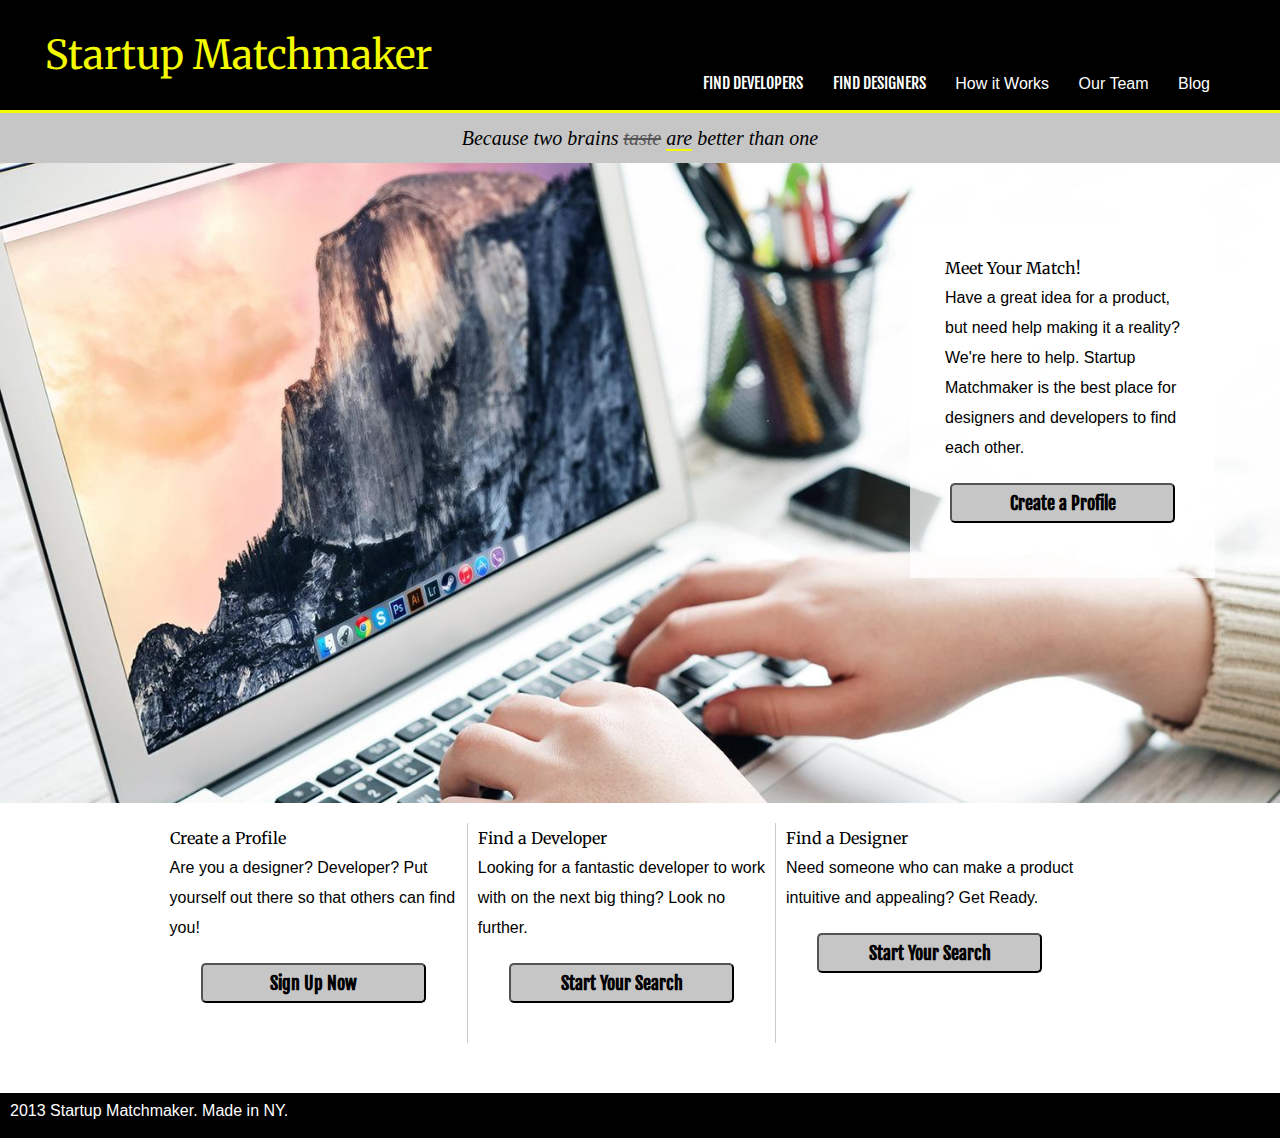
<file: index.html>
<!DOCTYPE html>
<html>
	<head>
		<link rel="stylesheet" type="text/css" href="reset.css">
		<link rel="stylesheet" type="text/css" href="css/style.css">
		<link href='http://fonts.googleapis.com/css?family=Fjalla+One' rel='stylesheet' type='text/css'>
		<link href='http://fonts.googleapis.com/css?family=Droid+Serif|Roboto|Merriweather' rel='stylesheet' type='text/css'>
		<link rel="shortcut icon" href="imgs/favicon.png" />
	</head>
	<body>
		<header>
			<h1>Startup Matchmaker</h1>
			<nav>
				<a class="topnav find developer" href="#">FIND DEVELOPERS</a>
				<a class="topnav find designer" href="#">FIND DESIGNERS</a>
				<a class="topnav how" href="#">How it Works</a>
				<a class="topnav team" href="#">Our Team</a>
				<a class="topnav blog" href="#">Blog</a>
				<div class="clearfix"></div>
			</nav>	
		</header>

		<div id="homepage" class="page">	
			<div id="subtitle"><h2>Because two brains <strike>taste</strike> <span>are</span> better than one</h2></div>
			<div id="main">
				<div class="floatbox">
					<h2>Meet Your Match!</h2>
					Have a great idea for a product, but need help making it a reality? We're here to help. Startup Matchmaker is the best place for designers and developers to find each other.
					<button type="button" class="yellowbutton">Create a Profile</button>
				</div>
			</div>
			<div id="options">
				<div class="create_find">
					<h2>Create a Profile</h2>
					<p>Are you a designer? Developer? Put yourself out there so that others can find you!</p>
					<button type="button">Sign Up Now</button>
				</div>
				<div class="create_find">
					<h2>Find a Developer</h2>
					Looking for a fantastic developer to work with on the next big thing? Look no further.
					<button type="button">Start Your Search</button>
				</div>
				<div class="create_find last">
					<h2>Find a Designer</h2>
					Need someone who can make a product intuitive and appealing? Get Ready.
					<button type="button">Start Your Search</button>
				</div>
		
			</div>
		</div>	
		<div id="designer_page" class="page">
			<div id="designers">
				<div class="designer-profile">
					<div class="profile-photo"></div>
					<div class="name">
						Some Person 
					</div>
					<ul class="skills">
						<li class="tag">HTML</li>
						<li class="tag">CSS</li>
						<li class="tag">JS</li>
					</ul>
					<button type="button" class="yellowbutton">CONTACT</button>
				</div>
				<div class="designer-profile">
					<div class="profile-photo"></div>
					<div class="name">
						Some Person 
					</div>
					<ul class="skills">
						<li class="tag">HTML</li>
						<li class="tag">CSS</li>
						<li class="tag">JS</li>
					</ul>
					<button type="button" class="yellowbutton">CONTACT</button>
				</div>
				<div class="designer-profile">
					<div class="profile-photo"></div>
					<div class="name">
						Some Person 
					</div>
					<ul class="skills">
						<li class="tag">HTML</li>
						<li class="tag">CSS</li>
						<li class="tag">JS</li>
					</ul>
					<button type="button" class="yellowbutton">CONTACT</button>
				</div>
				<div class="designer-profile">
					<div class="profile-photo"></div>
					<div class="name">
						Some Person 
					</div>
					<ul class="skills">
						<li class="tag">HTML</li>
						<li class="tag">CSS</li>
						<li class="tag">JS</li>
					</ul>
					<button type="button" class="yellowbutton">CONTACT</button>
				</div>
				<div class="designer-profile">
					<div class="profile-photo"></div>
					<div class="name">
						Some Person 
					</div>
					<ul class="skills">
						<li class="tag">HTML</li>
						<li class="tag">CSS</li>
						<li class="tag">JS</li>
					</ul>
					<button type="button" class="yellowbutton">CONTACT</button>
				</div>
				<div class="designer-profile">
					<div class="profile-photo"></div>
					<div class="name">
						Some Person 
					</div>
					<ul class="skills">
						<li class="tag">HTML</li>
						<li class="tag">CSS</li>
						<li class="tag">JS</li>
					</ul>
					<button type="button" class="yellowbutton">CONTACT</button>
				</div>
				<div class="designer-profile">
					<div class="profile-photo"></div>
					<div class="name">
						Some Person 
					</div>
					<ul class="skills">
						<li class="tag">HTML</li>
						<li class="tag">CSS</li>
						<li class="tag">JS</li>
					</ul>
					<button type="button" class="yellowbutton">CONTACT</button>
				</div>
				<div class="designer-profile">
					<div class="profile-photo"></div>
					<div class="name">
						Some Person 
					</div>
					<ul class="skills">
						<li class="tag">HTML</li>
						<li class="tag">CSS</li>
						<li class="tag">JS</li>
					</ul>
					<button type="button" class="yellowbutton">CONTACT</button>
				</div>

			</div>
			<div class="clearfix"></div>
		</div>
		<div id="developer_page" class="page">
			<div id="developers">
				<div class="developer-profile">
					<div class="profile-photo"></div>	
					<div class="name">
						Some Person 
					</div>
					<ul class="skills">
						<li class="tag">UX</li>
						<li class="tag">ILLUSTRATION</li>
						<li class="tag">GRAPHIC DESIGN</li>
					</ul>
					<button type="button" class="yellowbutton">CONTACT</button>
				</div>
				<div class="developer-profile">
					<div class="profile-photo"></div>	
					<div class="name">
						Some Person 
					</div>
					<ul class="skills">
						<li class="tag">UX</li>
						<li class="tag">ILLUSTRATION</li>
						<li class="tag">GRAPHIC DESIGN</li>
					</ul>
					<button type="button" class="yellowbutton">CONTACT</button>
				</div>
				<div class="developer-profile">
					<div class="profile-photo"></div>	
					<div class="name">
						Some Person 
					</div>
					<ul class="skills">
						<li class="tag">UX</li>
						<li class="tag">ILLUSTRATION</li>
						<li class="tag">GRAPHIC DESIGN</li>
					</ul>
					<button type="button" class="yellowbutton">CONTACT</button>
				</div>
				<div class="developer-profile">
					<div class="profile-photo"></div>	
					<div class="name">
						Some Person 
					</div>
					<ul class="skills">
						<li class="tag">UX</li>
						<li class="tag">ILLUSTRATION</li>
						<li class="tag">GRAPHIC DESIGN</li>
					</ul>
					<button type="button" class="yellowbutton">CONTACT</button>
				</div>
				<div class="developer-profile">
					<div class="profile-photo"></div>	
					<div class="name">
						Some Person 
					</div>
					<ul class="skills">
						<li class="tag">UX</li>
						<li class="tag">ILLUSTRATION</li>
						<li class="tag">GRAPHIC DESIGN</li>
					</ul>
					<button type="button" class="yellowbutton">CONTACT</button>
				</div>
				<div class="developer-profile">
					<div class="profile-photo"></div>	
					<div class="name">
						Some Person 
					</div>
					<ul class="skills">
						<li class="tag">UX</li>
						<li class="tag">ILLUSTRATION</li>
						<li class="tag">GRAPHIC DESIGN</li>
					</ul>
					<button type="button" class="yellowbutton">CONTACT</button>
				</div>
				<div class="developer-profile">
					<div class="profile-photo"></div>	
					<div class="name">
						Some Person 
					</div>
					<ul class="skills">
						<li class="tag">UX</li>
						<li class="tag">ILLUSTRATION</li>
						<li class="tag">GRAPHIC DESIGN</li>
					</ul>
					<button type="button" class="yellowbutton">CONTACT</button>
				</div>
				<div class="developer-profile">
					<div class="profile-photo"></div>	
					<div class="name">
						Some Person 
					</div>
					<ul class="skills">
						<li class="tag">UX</li>
						<li class="tag">ILLUSTRATION</li>
						<li class="tag">GRAPHIC DESIGN</li>
					</ul>
					<button type="button" class="yellowbutton">CONTACT</button>
				</div>
			</div>	
		<div class="clearfix"></div>
		</div>

		<footer>
			2013 Startup Matchmaker. Made in NY. 
		</footer>
		
		<script src="https://ajax.googleapis.com/ajax/libs/jquery/2.1.3/jquery.min.js"></script>
		<script src="site.js"></script>

	</body>
</html>
</file>
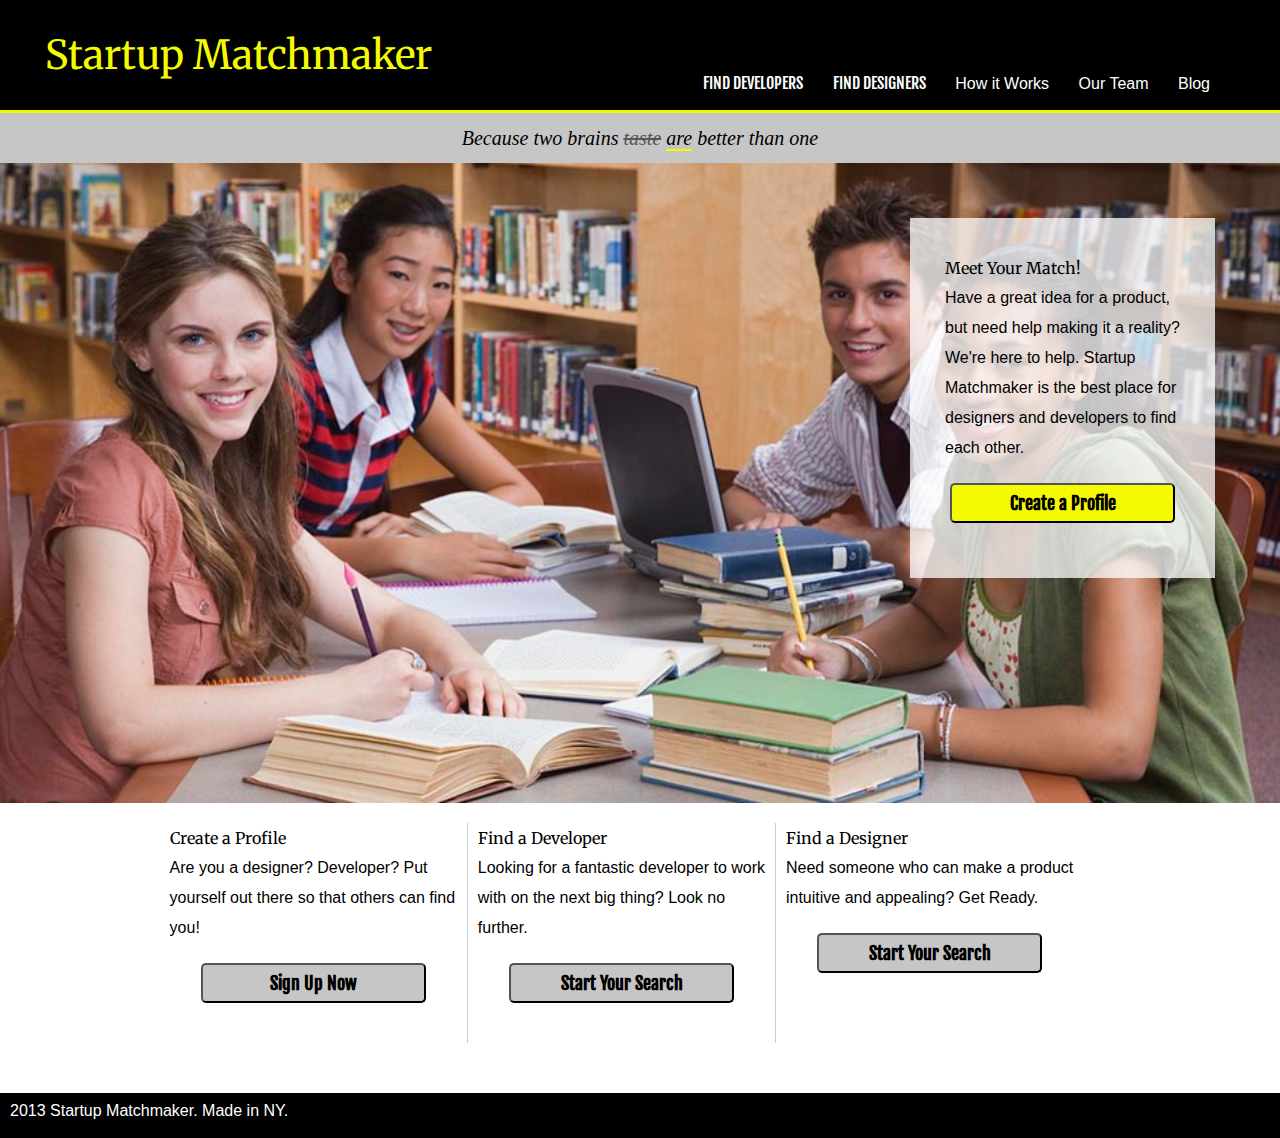
<file: startup.html>
<html>
<head>
	<link rel="stylesheet" type="text/css" href="reset.css">
	<link rel="stylesheet" type="text/css" href="style.css">
	<link href='http://fonts.googleapis.com/css?family=Fjalla+One' rel='stylesheet' type='text/css'>
	<link href='http://fonts.googleapis.com/css?family=Droid+Serif|Roboto|Merriweather' rel='stylesheet' type='text/css'>
	<script src="site.js"></script>

</head>
<body>
	<header>
		<h1>Startup Matchmaker</h1>
		<nav>
			<a class="topnav find developer" href="#">FIND DEVELOPERS</a>
			<a class="topnav find designer" href="#">FIND DESIGNERS</a>
			<a class="topnav how" href="#">How it Works</a>
			<a class="topnav team" href="#">Our Team</a>
			<a class="topnav blog" href="#">Blog</a>
			<div class="clearfix"></div>
		</nav>	
	</header>

	<div id="homepage" class="page">	
		<div id="subtitle"><h2>Because two brains <strike>taste</strike> <span>are</span> better than one</h2></div>
		<div id="main">
			
			<div class="floatbox">
				<h2>Meet Your Match!</h2>
				Have a great idea for a product, but need help making it a reality? We're here to help. Startup Matchmaker is the best place for designers and developers to find each other.
				<button type="button" class="yellowbutton">Create a Profile</button>
			</div>
		</div>
		<div id="options">
			<div class="create_find">
				<h2>Create a Profile</h2>
				<p>Are you a designer? Developer? Put yourself out there so that others can find you!</p>
				<button type="button">Sign Up Now</button>
			</div>
			<div class="create_find">
				<h2>Find a Developer</h2>
				Looking for a fantastic developer to work with on the next big thing? Look no further.
				<button type="button">Start Your Search</button>
			</div>
			<div class="create_find last">
				<h2>Find a Designer</h2>
				Need someone who can make a product intuitive and appealing? Get Ready.
				<button type="button">Start Your Search</button>
			</div>
	
		</div>
	</div>	
	<div id="designer_page" class="page">
		<div id="designers">
			<div class="designer-profile">
				<div class="designer-photo">
					PHOTO
				</div>	
				<div class="name">
					Some Person 
				</div>
				<ul class="skills">
					<li class="tag">HTML</li>
					<li class="tag">CSS</li>
					<li class="tag">JS</li>
				</ul>
				<button type="button" class="yellowbutton">CONTACT</button>
			</div>
			<div class="designer-profile">
				<div class="designer-photo">
					PHOTO
				</div>	
				<div class="name">
					Some Person 
				</div>
				<ul class="skills">
					<li class="tag">HTML</li>
					<li class="tag">CSS</li>
					<li class="tag">JS</li>
				</ul>
				<button type="button" class="yellowbutton">CONTACT</button>
			</div>
			<div class="designer-profile">
				<div class="designer-photo">
					PHOTO
				</div>	
				<div class="name">
					Some Person 
				</div>
				<ul class="skills">
					<li class="tag">HTML</li>
					<li class="tag">CSS</li>
					<li class="tag">JS</li>
				</ul>
				<button type="button" class="yellowbutton">CONTACT</button>
			</div>
			<div class="designer-profile">
				<div class="designer-photo">
					PHOTO
				</div>	
				<div class="name">
					Some Person 
				</div>
				<ul class="skills">
					<li class="tag">HTML</li>
					<li class="tag">CSS</li>
					<li class="tag">JS</li>
				</ul>
				<button type="button" class="yellowbutton">CONTACT</button>
			</div>
			<div class="designer-profile">
				<div class="designer-photo">
					PHOTO
				</div>	
				<div class="name">
					Some Person 
				</div>
				<ul class="skills">
					<li class="tag">HTML</li>
					<li class="tag">CSS</li>
					<li class="tag">JS</li>
				</ul>
				<button type="button" class="yellowbutton">CONTACT</button>
			</div>
			<div class="designer-profile">
				<div class="designer-photo">
					PHOTO
				</div>	
				<div class="name">
					Some Person 
				</div>
				<ul class="skills">
					<li class="tag">HTML</li>
					<li class="tag">CSS</li>
					<li class="tag">JS</li>
				</ul>
				<button type="button" class="yellowbutton">CONTACT</button>
			</div>
		</div>
		<div class="clearfix"></div>
	</div>
	<div id="developer_page" class="page">
		<div id="developers">
			<div class="developer-profile">
				<div class="developer-photo">
					PHOTO
				</div>	
				<div class="name">
					Some Person 
				</div>
				<ul class="skills">
					<li class="tag">UX</li>
					<li class="tag">ILLUSTRATION</li>
					<li class="tag">GRAPHIC DESIGN</li>
				</ul>
				<button type="button" class="yellowbutton">CONTACT</button>
			</div>
			<div class="developer-profile">
				<div class="developer-photo">
					PHOTO
				</div>	
				<div class="name">
					Some Person 
				</div>
				<ul class="skills">
					<li class="tag">UX</li>
					<li class="tag">ILLUSTRATION</li>
					<li class="tag">GRAPHIC DESIGN</li>
				</ul>
				<button type="button" class="yellowbutton">CONTACT</button>
			</div>
			<div class="developer-profile">
				<div class="developer-photo">
					PHOTO
				</div>	
				<div class="name">
					Some Person 
				</div>
				<ul class="skills">
					<li class="tag">UX</li>
					<li class="tag">ILLUSTRATION</li>
					<li class="tag">GRAPHIC DESIGN</li>
				</ul>
				<button type="button" class="yellowbutton">CONTACT</button>
			</div>
			<div class="developer-profile">
				<div class="developer-photo">
					PHOTO
				</div>	
				<div class="name">
					Some Person 
				</div>
				<ul class="skills">
					<li class="tag">UX</li>
					<li class="tag">ILLUSTRATION</li>
					<li class="tag">GRAPHIC DESIGN</li>
				</ul>
				<button type="button" class="yellowbutton">CONTACT</button>
			</div>
			<div class="developer-profile">
				<div class="developer-photo">
					PHOTO
				</div>	
				<div class="name">
					Some Person 
				</div>
				<ul class="skills">
					<li class="tag">UX</li>
					<li class="tag">ILLUSTRATION</li>
					<li class="tag">GRAPHIC DESIGN</li>
				</ul>
				<button type="button" class="yellowbutton">CONTACT</button>
			</div>
			<div class="developer-profile">
				<div class="developer-photo">
					PHOTO
				</div>	
				<div class="name">
					Some Person 
				</div>
				<ul class="skills">
					<li class="tag">UX</li>
					<li class="tag">ILLUSTRATION</li>
					<li class="tag">GRAPHIC DESIGN</li>
				</ul>
				<button type="button" class="yellowbutton">CONTACT</button>
			</div>
		</div>	
	<div class="clearfix"></div>
	</div>

	<footer>
		2013 Startup Matchmaker. Made in NY. 
	</footer>
	
	<script src="https://ajax.googleapis.com/ajax/libs/jquery/2.1.3/jquery.min.js"></script>

	<script>
		
		$(document).ready(function() {
			$('a.developer').click(function() {
				if ( $('#developer_page').is(":hidden") ) {
					$('.page').fadeOut("slow");
					$('#developer_page').fadeIn("slow");
				};
					
			});
			$('a.designer').click(function() {
				if ( $('#designer_page').is(':hidden') ) {
					$('.page').fadeOut("slow");
					$('#designer_page').fadeIn("slow");

				};
			});
			
			$('header h1').click(function() {
				if ( $('#homepage').is(':hidden') ) {
					$('.page').fadeOut("slow");
					$('#homepage').fadeIn("slow");
				};
				
			});
		});		
	</script>

</body>
</html>
</file>
<file: css/style.css>
/*OWN STYLES*/
body {
  font-family: arial; }

#wrap {
  width: 960px;
  margin: 0 auto;
  font-family: 'Roboto', sans-serif; }

h1 {
  font-family: 'Merriweather', serif;
  color: #f4fb00;
  font-weight: normal;
  font-size: 40px; }

h2 {
  font-family: 'Merriweather', serif;
  margin: 0px; }

header a {
  color: #ffffff;
  text-decoration: none;
  margin: 0 25px 0 0; }

nav {
  font-family: arial;
  float: right; }

nav a.find {
  font-family: 'Fjalla One', sans-serif; }

header {
  padding: 35px 45px;
  background-color: #000000;
  border-bottom: 3px solid #f4fb00; }

#subtitle h2 {
  background-color: #c6c6c6;
  text-align: center;
  padding: 15px;
  font-style: italic;
  font-family: georgia;
  margin: 0px;
  font-size: 20px; }

#main {
  height: 640px;
  position: relative;
  background-image: url("../imgs/mac.jpg");
  background-size: cover; }
  #main .floatbox {
    line-height: 30px;
    background-color: rgba(255, 255, 255, 0.75);
    float: right;
    width: 235px;
    position: absolute;
    top: 55px;
    right: 65px;
    padding: 35px; }

#options {
  height: 250px;
  padding: 20px 0 20px 0;
  margin: 0 auto;
  width: 960px; }

.create_find {
  width: calc(95%/3);
  width: 30%;
  float: left;
  height: 220px;
  padding: 0 1%;
  line-height: 30px;
  border-right: 1px solid #cccccc; }

.last {
  border: none; }

button {
  display: block;
  margin: 20px auto;
  width: 225px;
  height: 40px;
  background: #c6c6c6;
  font-family: arial;
  font-weight: bold;
  font-size: 18px;
  font-family: 'Fjalla One', sans-serif;
  border-radius: 5px; }
  button .yellowbutton {
    width: 225px;
    height: 40px;
    background: #f4fb00;
    font-family: arial;
    font-weight: bold;
    font-size: 18px;
    font-family: 'Fjalla One', sans-serif;
    border-radius: 5px; }

/*DESIGNER PROFILE STYLES*/
#designer_page {
  background-color: #cccccc;
  margin: 0 auto;
  display: none; }
  #designer_page #designers {
    margin: 0 auto;
    float: left; }
    #designer_page #designers .designer-profile {
      background-color: #ffffff;
      height: 390px;
      margin: 5px;
      padding: 10px;
      float: left; }

.designer-profile .yellowbutton {
  width: 100%; }

/*DEVELOPER PROFILE STYLES*/
#developer_page {
  background-color: #cccccc;
  margin: 0 auto;
  display: none; }
  #developer_page #developers {
    margin: 0 auto;
    float: left; }
    #developer_page #developers .developer-profile {
      background-color: #ffffff;
      height: 390px;
      width: 280px;
      margin: 5px;
      padding: 10px;
      float: left; }

.developer-profile .yellowbutton {
  width: 100%; }

.nophoto {
  width: 280px;
  height: 280px; }

.name {
  margin: 10px 0px 0px 0px; }

li.tag {
  background-color: #818181;
  border-radius: 10px;
  color: #ffffff;
  float: left;
  padding: 7px;
  margin: 10px 5px 10px 0px;
  font-size: 12px; }

/*FOOTER STYLES*/
footer {
  clear: both;
  padding: 10px 10px 10px 10px;
  height: 25px;
  color: #ffffff;
  background-color: #000000; }

strike {
  color: #575757; }

span {
  border-bottom: 2px solid #f4fb00; }

.clearfix {
  clear: both; }

/*RESPONSIVE DESIGN*/
@media screen and (max-width: 680px) {
  body {
    width: 100%; }

  nav {
    float: none; }

  img {
    display: none; }

  h1 {
    font-size: 100%; }

  nav {
    width: 100px; }

  .topnav a {
    float: none;
    margin: 10px;
    width: 100px; }

  #subtitle {
    clear: both; }

  #main {
    position: none;
    width: 100%;
    background-color: #000;
    background-image: none; }

  .floatbox {
    line-height: 30px;
    background-color: rgba(255, 255, 255, 0.75);
    margin: 0 auto; }

  .create_find {
    float: none;
    border: none; }

  .create_find #options {
    width: 100%;
    border: none;
    float: none;
    text-align: left; }

  #designer_page {
    width: 100%;
    float: none; }

  #designers {
    margin: 0 auto;
    float: left; }

  .designer-profile {
    width: 100%;
    float: none; }

  .profile-photo {
    width: 100%; }

  footer {
    display: none; } }
</file>
<file: style.css>
/*OWN STYLES*/
body{
	font-family: arial;
}

#wrap{
	width:960px;
	margin:0 auto;
	font-family: 'Roboto', sans-serif;
}

h1{
	font-family: 'Merriweather', serif;
	color:#f4fb00;
	font-weight: normal;
	font-size: 40px;
}

h2{
	font-family: 'Merriweather', serif;
	margin:0px;
}

header a{
	color:#ffffff;
	text-decoration: none;
	margin: 0 25px 0 0;

}

nav{
	font-family: arial;
	float:right;
}

nav a.find{
	font-family: 'Fjalla One', sans-serif;
}

header{
	padding:35px 45px;
	background-color: #000000;
	border-bottom: 3px solid #f4fb00;
}

#subtitle h2{
	background-color: #c6c6c6;
	text-align: center;
	padding: 15px;
	font-style: italic;
	font-family: georgia;
	margin:0px;
	font-size: 20px;
}

#main{
	height:640px;
	position:relative;
	background: url('assets/college-students.jpg') no-repeat center center ;
	-webkit-background-size: cover;
	  -moz-background-size: cover;
	  -o-background-size: cover;
	  background-size: cover
}

.floatbox{
	line-height: 30px;
	background-color: rgba(255,255,255,0.75);
	float: right;
	width: 235px;
	position: absolute;
	top: 55px;
	right: 65px;
	padding: 35px;
}
#options{
	height: 250px;
	padding: 20px 0 20px 0;
	margin:0 auto;
	width: 960px;
}
.create_find{
	width: calc(95%/3);
	width: 30%;
	float: left;
	height: 220px;
	padding: 0 1%;
	line-height: 30px;
	border-right: 1px solid #cccccc;
}

.last{
	border:none;
}

button{
	display: block;
  	margin: 20px auto;
  	width: 225px;
  	height: 40px;	
	background: #c6c6c6;
	font-family: arial;
	font-weight: bold;
	font-size: 18px;
	font-family: 'Fjalla One', sans-serif;
	border-radius: 5px;
}

.yellowbutton{
	width: 225px;
	height: 40px;
	background: #f4fb00;
	font-family: arial;
	font-weight: bold;
	font-size: 18px;
	font-family: 'Fjalla One', sans-serif;
	border-radius: 5px;
}

/*DESIGNER PROFILE STYLES*/
#designers{
	width: 95%;
	height:375px;
  	margin: 0 auto;
}
#designer_page{
	background-color: #cccccc;
	margin:0 auto;
	display:none;
	
}

.designer-profile{
	background-color: #ffffff;
	height: 390px;
	margin: 5px;
	padding: 10px;
	float: left;
}

.designer-profile .yellowbutton{
	width: 100%;
}

.designer-photo{
	margin: 0 auto;
	width: 280px;
	height: 280px;
	background-color: #cccccc;
}


/*DEVELOPER PROFILE STYLES*/

#developers{
	width: 95%;
	height:375px;
  	margin: 0 auto;
}
#developer_page{
	background-color: #cccccc;
	margin:0 auto;
	display:none;
}

.developer-profile{
	background-color: #ffffff;
	height: 390px;
	width: 280px;
	margin: 5px;
	padding: 10px;
	float: left;
}

.developer-profile .yellowbutton{
	width: 100%;
}

.developer-photo{
	margin: 0 auto;
	width: 280px;
	height: 280px;
	background-color: #cccccc;
}

.name{
	margin:10px 0px 0px 0px;
}

li.tag{
	background-color: #818181;
	border-radius: 10px;
	color: #ffffff;
	float: left;
	padding: 7px;
	margin: 10px 5px 10px 0px;
	font-size: 12px;
}


/*FOOTER STYLES*/


footer{
	clear:both;
	padding:10px 10px 10px 10px;
	height:25px;
	color:#ffffff;
	background-color: #000000;
}

strike{
	color:#575757;
}

span{
	border-bottom: 2px solid #f4fb00
}

.clearfix{
	clear:both;
}



/*RESPONSIVE DESIGN*/


@media screen and (max-width: 680px){
	body{
		width:100%;
	}

	nav{
		float:none;
	}

	img{
		display:none;
	}	
	
	h1{
		font-size: 100%;
	}
	
	nav{
		width:100px;
	}
	
	.topnav a{
		float:none;
		margin:10px;
		width:100px;	
	}

	#subtitle{
		clear: both;
	}

	#main{
		position: none;
		width:100%;
		background-color:#000;
		background-image: none;
	}

	.floatbox{
		line-height: 30px;
		background-color: rgba(255,255,255,0.75);
		margin:0 auto;
	}
	
	.create_find{
		float:none;
		border:none;
	}
	
	.create_find #options {
		width: 100%;
		border: none;
		float:none;
		text-align: left;
	}
	
	#designer_page{
		width: 100%;
		float:none;
	}
	
	#designers{
		width: 960px;
		margin:0 auto;
	}
	
	.designer-profile{
		width: 100%;
		float: none;
	}
	
	.designer-photo{
		width: 100%;
	}
	
	footer{
		display: none;
	}
}
</file>
